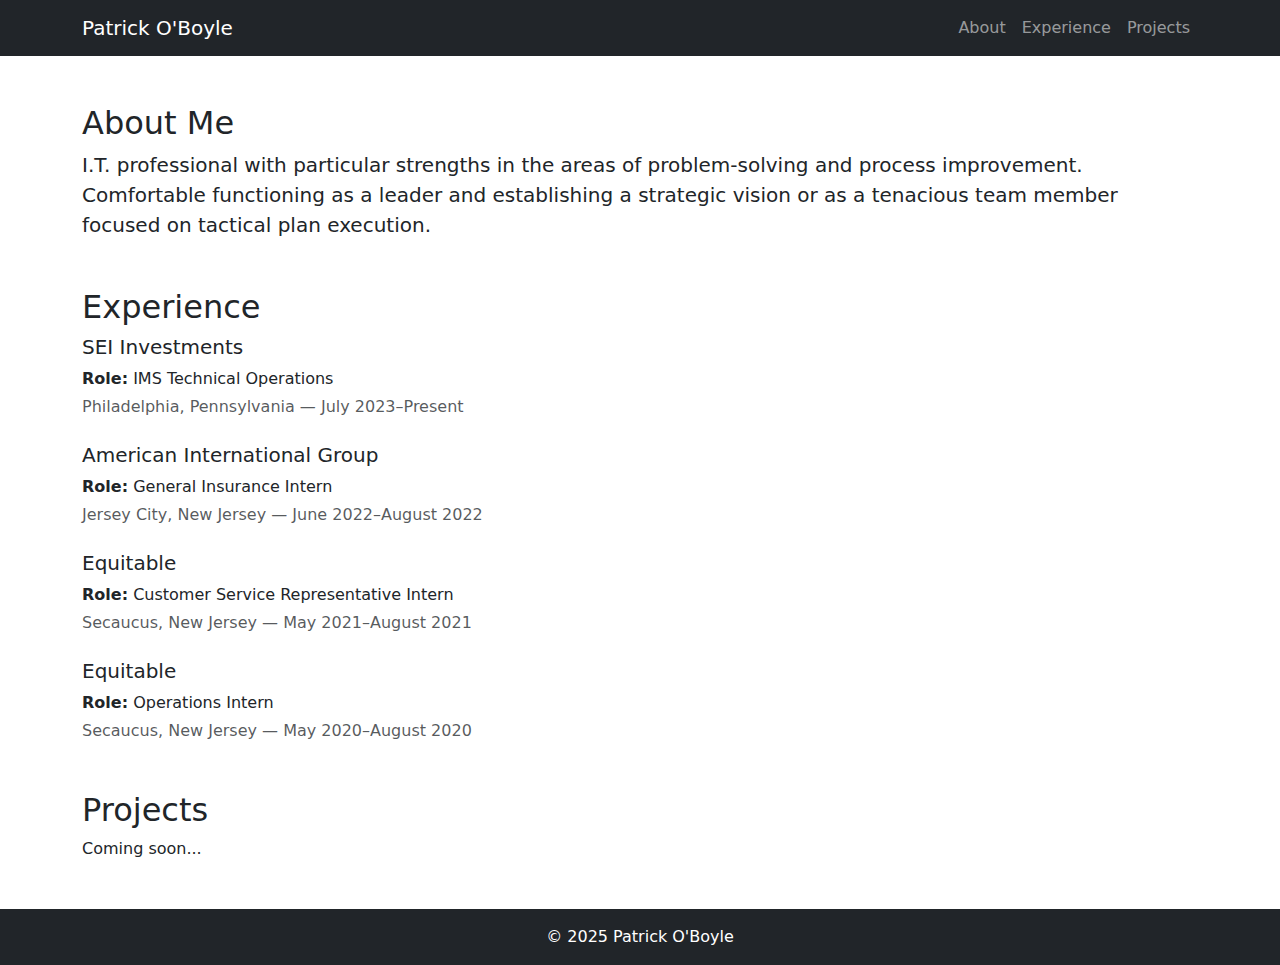
<file: test.html>
<!DOCTYPE html>
<html lang="en">
<head>
  <meta charset="UTF-8">
  <meta name="viewport" content="width=device-width, initial-scale=1">
  <title>Patrick O'Boyle Portfolio</title>
  <link href="https://cdn.jsdelivr.net/npm/bootstrap@5.3.3/dist/css/bootstrap.min.css" rel="stylesheet">
</head>
<body>

  <!-- Navbar -->
  <nav class="navbar navbar-expand-lg navbar-dark bg-dark">
    <div class="container">
      <a class="navbar-brand" href="#">Patrick O'Boyle</a>
      <button class="navbar-toggler" type="button" data-bs-toggle="collapse" data-bs-target="#navbarNav">
        <span class="navbar-toggler-icon"></span>
      </button>
      <div class="collapse navbar-collapse" id="navbarNav">
        <ul class="navbar-nav ms-auto">
          <li class="nav-item"><a class="nav-link" href="#about">About</a></li>
          <li class="nav-item"><a class="nav-link" href="#experience">Experience</a></li>
          <li class="nav-item"><a class="nav-link" href="#projects">Projects</a></li>
        </ul>
      </div>
    </div>
  </nav>

  <!-- Main content -->
  <div class="container mt-5">
    <!-- About -->
    <section id="about" class="mb-5">
      <h2>About Me</h2>
      <p class="lead">I.T. professional with particular strengths in the areas of problem-solving and process improvement. Comfortable functioning as a leader and establishing a strategic vision or as a tenacious team member focused on tactical plan execution.</p>
    </section>

    <!-- Experience -->
    <section id="experience" class="mb-5">
      <h2>Experience</h2>
      <div class="mb-4">
        <h5>SEI Investments</h5>
        <p class="mb-1"><strong>Role:</strong> IMS Technical Operations</p>
        <p class="text-muted">Philadelphia, Pennsylvania — July 2023–Present</p>
      </div>
      <div class="mb-4">
        <h5>American International Group</h5>
        <p class="mb-1"><strong>Role:</strong> General Insurance Intern</p>
        <p class="text-muted">Jersey City, New Jersey — June 2022–August 2022</p>
      </div>
      <div class="mb-4">
        <h5>Equitable</h5>
        <p class="mb-1"><strong>Role:</strong> Customer Service Representative Intern</p>
        <p class="text-muted">Secaucus, New Jersey — May 2021–August 2021</p>
      </div>
      <div class="mb-4">
        <h5>Equitable</h5>
        <p class="mb-1"><strong>Role:</strong> Operations Intern</p>
        <p class="text-muted">Secaucus, New Jersey — May 2020–August 2020</p>
      </div>
    </section>

    <!-- Projects -->
    <section id="projects" class="mb-5">
      <h2>Projects</h2>
      <p>Coming soon...</p>
    </section>
  </div>

  <!-- Footer -->
  <footer class="bg-dark text-white text-center py-3">
    &copy; 2025 Patrick O'Boyle
  </footer>

  <!-- Bootstrap JS -->
  <script src="https://cdn.jsdelivr.net/npm/bootstrap@5.3.3/dist/js/bootstrap.bundle.min.js"></script>
</body>
</html>
</file>
